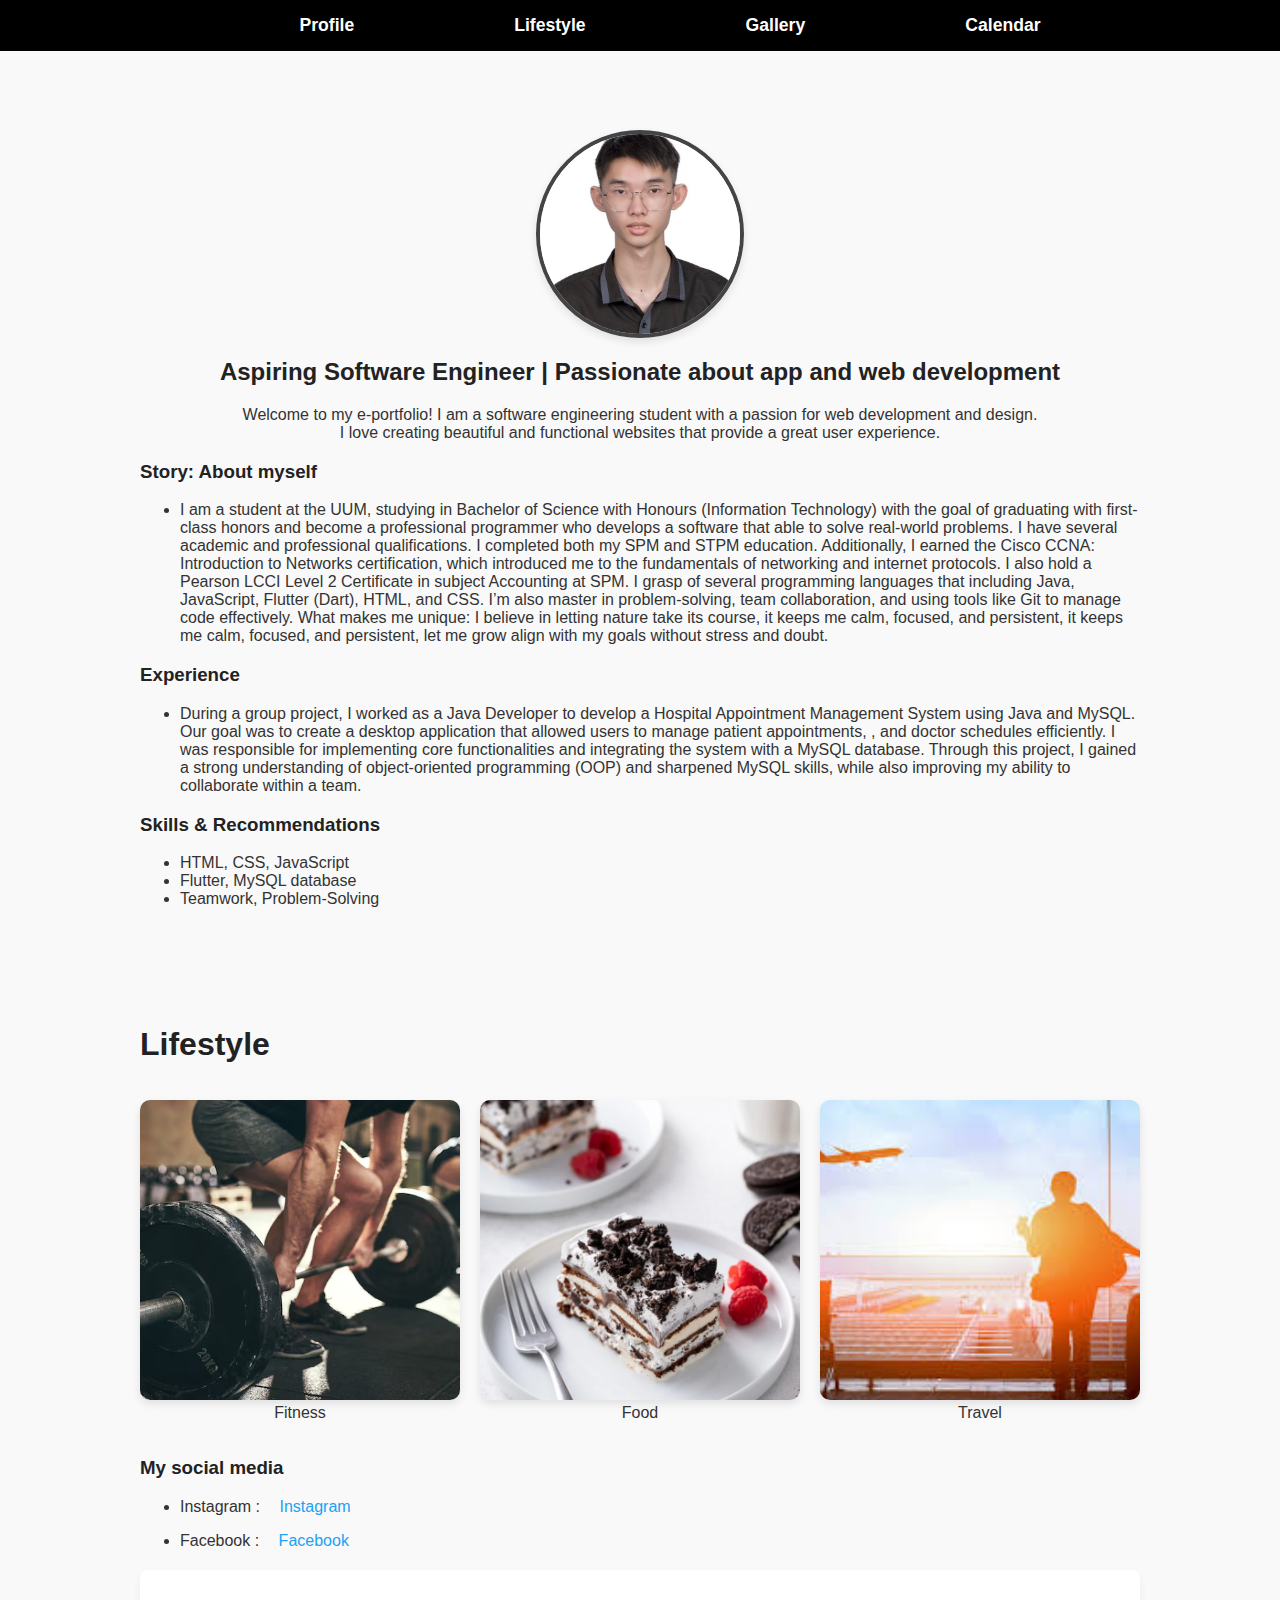
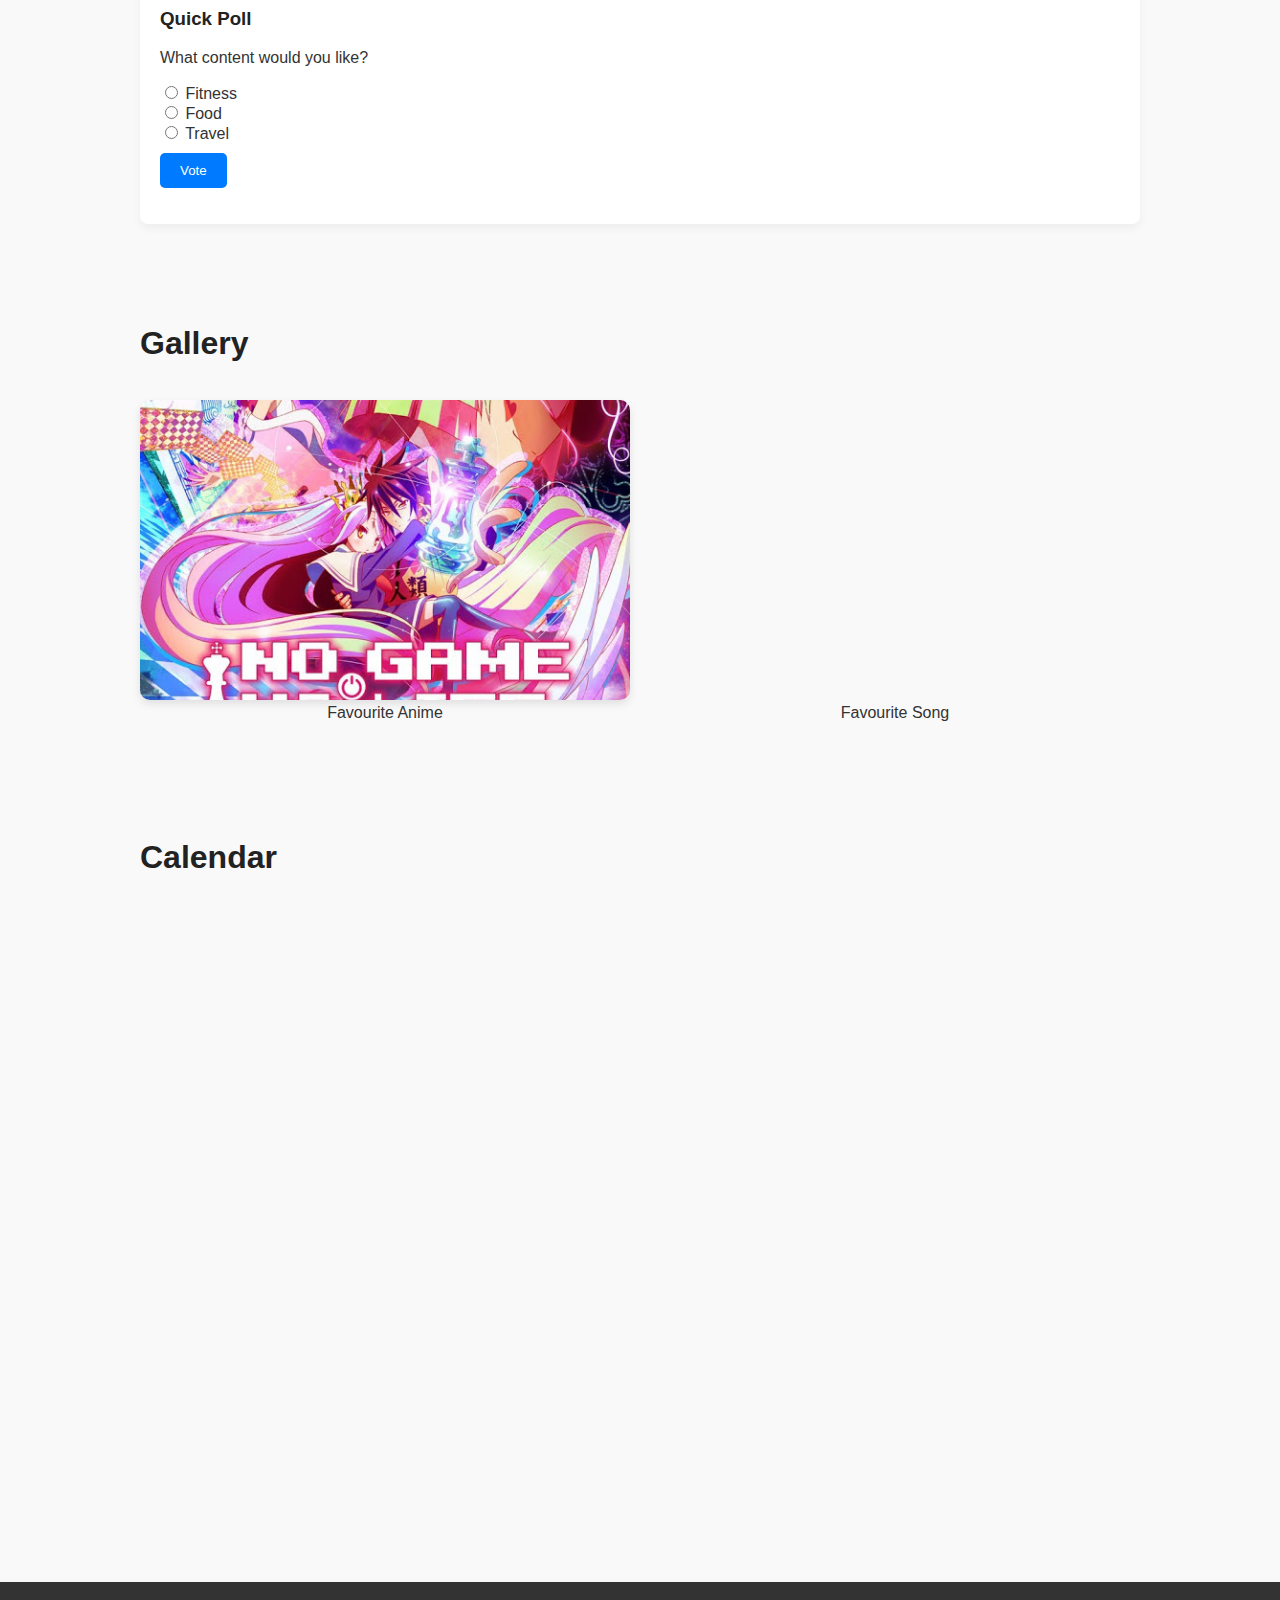
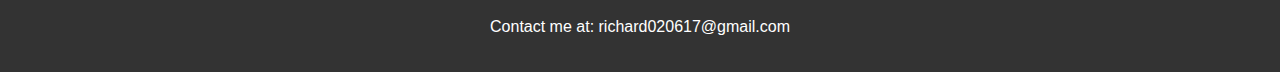
<file: index.html>
<!DOCTYPE html>
<html lang="en">
<head>
    <meta charset="UTF-8" />
    <meta name="viewport" content="width=device-width, initial-scale=1.0"/>
    <title>My E-Portfolio</title>
    <link rel="stylesheet" href="style.css"/>
</head>
<body>
    <nav id="navbar">
        <ul>
            <li><a href="#profile">Profile</a></li>
            <li><a href="#lifestyle">Lifestyle</a></li>
            <li><a href="#gallery">Gallery</a></li>
            <li><a href="#calendar">Calendar</a></li>
        </ul>
    </nav>

    <section id="profile">
        <img src="profile.jpg" alt="Profile Picture" class="profile-pic" />
        <h2 style="text-align: center;">Aspiring Software Engineer | Passionate about app and web development</h2>
        <p style="text-align: center;">Welcome to my e-portfolio! I am a software engineering student with a passion for web development and design.
            <br> I love creating beautiful and functional websites that provide a great user experience.</p>
        <h3>Story: About myself</h3>
        <ul>
            <li>
                <p>I am a student at the UUM, studying in Bachelor of Science with Honours (Information Technology) 
                    with the goal of graduating with first-class honors and become a professional programmer who develops a
                    software that able to solve real-world problems. I have several academic and professional qualifications. 
                    I completed both my SPM and STPM education. Additionally, I earned the Cisco CCNA: Introduction to Networks certification, 
                    which introduced me to the fundamentals of networking and internet protocols. 
                    I also hold a Pearson LCCI Level 2 Certificate in subject Accounting at SPM.
                    I grasp of several programming languages that including 
                    Java, JavaScript, Flutter (Dart), HTML, and CSS. I’m also master in problem-solving, team collaboration, and 
                    using tools like Git to manage code effectively. What makes me unique:  I believe in letting nature take its course, 
                    it keeps me calm, focused, and persistent, it keeps me calm, focused, and persistent, 
                    let me grow align with my goals without stress and doubt.</p>
            </li>
        </ul>
        <h3>Experience</h3>
        <ul>
            <li>
                 <p>During a group project, I worked as a Java Developer to develop a
                    Hospital Appointment Management System using Java and MySQL. 
                    Our goal was to create a desktop application that allowed users to manage patient appointments, 
                    , and doctor schedules efficiently. I was responsible for implementing core functionalities and 
                    integrating the system with a MySQL database. Through this project, I gained a strong understanding 
                    of object-oriented programming (OOP) and sharpened MySQL skills, 
                    while also improving my ability to collaborate within a team.
                </p>
            </li>
        </ul>
        <h3>Skills & Recommendations</h3>
        <ul>
            <li>HTML, CSS, JavaScript</li>
            <li>Flutter, MySQL database</li>
            <li>Teamwork, Problem-Solving</li>
        </ul>
    </section>

    <section id="lifestyle">
        <h1>Lifestyle</h1>
        <div class="lifestyle-gallery">
            <p style="text-align: center;"><img src="fitness.jpg" alt="Fitness" />
                Fitness</p>
            <p style="text-align: center;"><img src="food.jpg" alt="Food" />
                Food</p>
            <p style="text-align: center;"><img src="travel.jpg" alt="Travel" />
                Travel</p>
        </div>
        <h3>My social media</h3>
        <div class="social-media">
            <ul>
                <li>
                    <p>Instagram : <a href="https://www.instagram.com/yrui0617?igsh=eXhjcHNndWZyazhi" target="_blank">Instagram</a></p>
                </li>  
                <li>
                    <p>Facebook : <a href="https://www.facebook.com/richard.tan.54?mibextid=kFxxJD" target="_blank">Facebook</a></p>
                </li>
            </ul>
        </div>
        <div class="interactive">
            <h3>Quick Poll</h3>
            <p>What content would you like?</p>
            <form id="pollForm">
                <input type="radio" name="poll" value="Fitness" /> Fitness<br />
                <input type="radio" name="poll" value="Food" /> Food<br />
                <input type="radio" name="poll" value="Travel" /> Travel<br />

                <button type="button" onclick="submitPoll()">Vote</button>
            </form>
            <p id="pollResult"></p>
        </div>
    </section>

    <section id="gallery">
        <h1>Gallery</h1>
        <div class="gallery">
                
            <p style="text-align: center;"><img src="anime.jpg" alt="" />
            Favourite Anime</p>
            <p style="text-align: center;"><iframe width="300" height="300" src="https://www.youtube.com/embed/KTZ-y85Erus?si=-RRvqCHIJLTywxYg&amp;start=1" title="YouTube video player" frameborder="0" allow="accelerometer; autoplay; clipboard-write; encrypted-media; gyroscope; picture-in-picture; web-share" referrerpolicy="strict-origin-when-cross-origin" allowfullscreen></iframe>
            Favourite Song</p>
        </div>
    </section>

    <section id="calendar">
        <h1>Calendar</h1>
        <div class="calendar-container">
            <iframe src="https://calendar.google.com/calendar/u/0/embed?src=your_calendar_id&ctz=Asia/Kuala_Lumpur" 
                    style="border: 0" width="800" height="600" frameborder="0" scrolling="no"></iframe>
        </div>
    </section>

    <footer>
        <p>Contact me at: richard020617@gmail.com</p>
    </footer>

    <script src="script.js"></script>
</body>
</html>
</file>
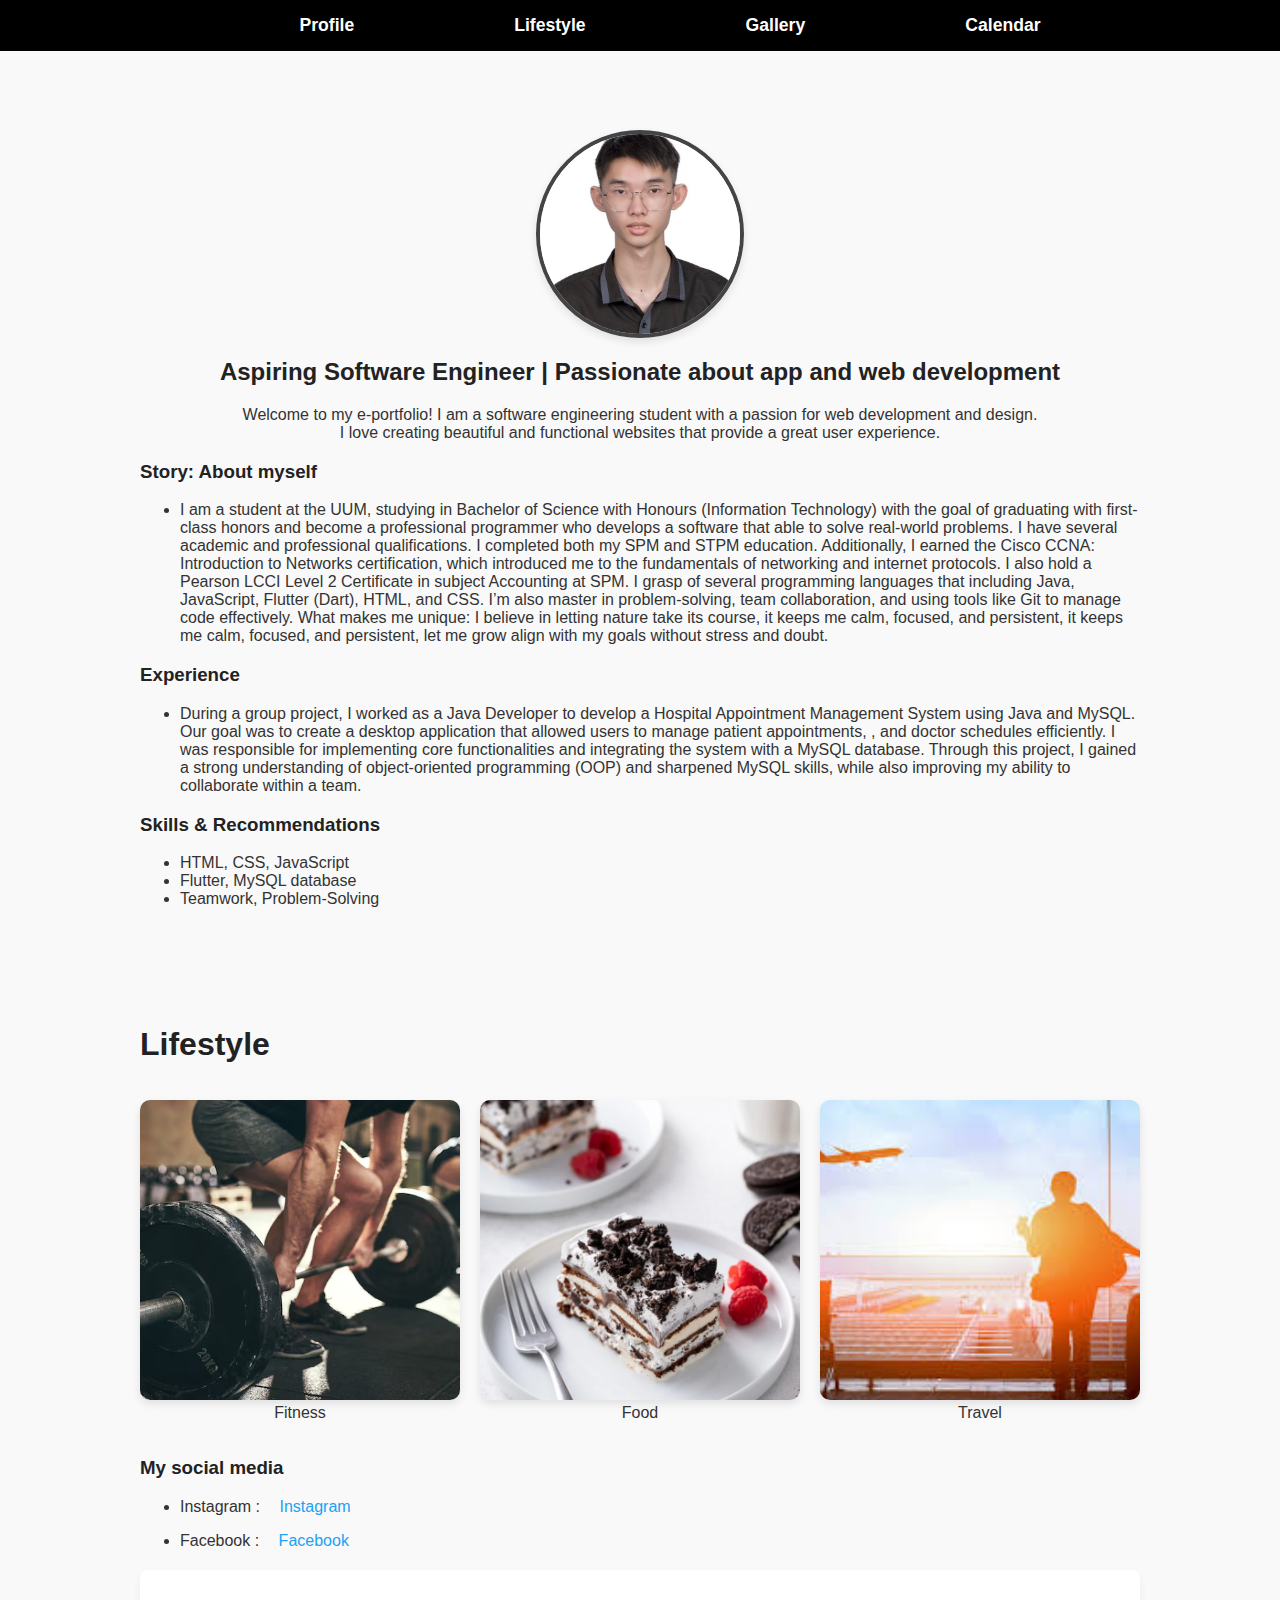
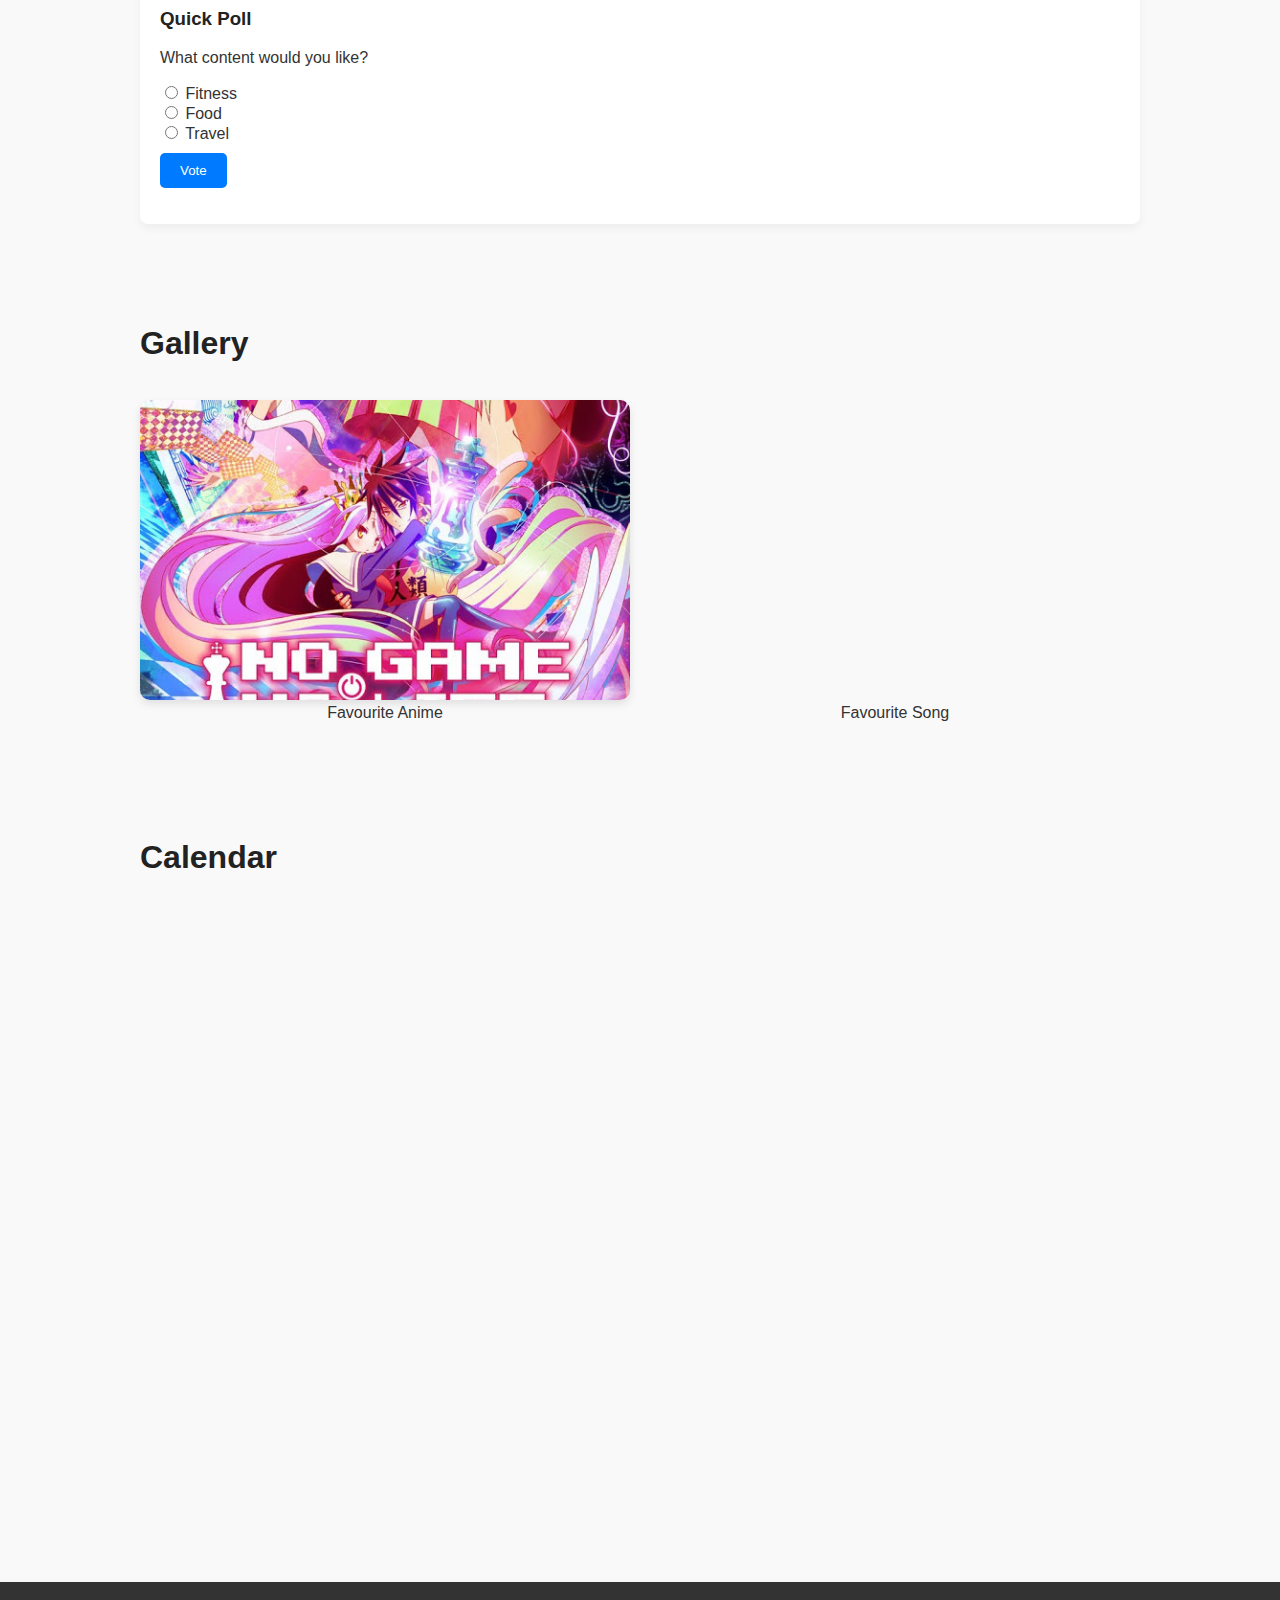
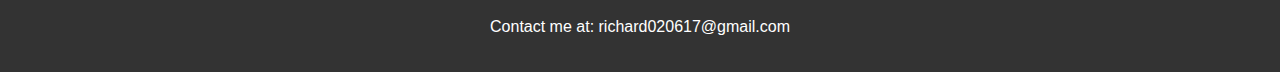
<file: e-portfolio.html>
<!DOCTYPE html>
<html lang="en">
<head>
    <meta charset="UTF-8" />
    <meta name="viewport" content="width=device-width, initial-scale=1.0"/>
    <title>My E-Portfolio</title>
    <link rel="stylesheet" href="style.css"/>
</head>
<body>
    <nav id="navbar">
        <ul>
            <li><a href="#profile">Profile</a></li>
            <li><a href="#lifestyle">Lifestyle</a></li>
            <li><a href="#gallery">Gallery</a></li>
            <li><a href="#calendar">Calendar</a></li>
        </ul>
    </nav>

    <section id="profile">
        <img src="profile.jpg" alt="Profile Picture" class="profile-pic" />
        <h2 style="text-align: center;">Aspiring Software Engineer | Passionate about app and web development</h2>
        <p style="text-align: center;">Welcome to my e-portfolio! I am a software engineering student with a passion for web development and design.
            <br> I love creating beautiful and functional websites that provide a great user experience.</p>
        <h3>Story: About myself</h3>
        <ul>
            <li>
                <p>I am a student at the UUM, studying in Bachelor of Science with Honours (Information Technology) 
                    with the goal of graduating with first-class honors and become a professional programmer who develops a
                    software that able to solve real-world problems. I have several academic and professional qualifications. 
                    I completed both my SPM and STPM education. Additionally, I earned the Cisco CCNA: Introduction to Networks certification, 
                    which introduced me to the fundamentals of networking and internet protocols. 
                    I also hold a Pearson LCCI Level 2 Certificate in subject Accounting at SPM.
                    I grasp of several programming languages that including 
                    Java, JavaScript, Flutter (Dart), HTML, and CSS. I’m also master in problem-solving, team collaboration, and 
                    using tools like Git to manage code effectively. What makes me unique:  I believe in letting nature take its course, 
                    it keeps me calm, focused, and persistent, it keeps me calm, focused, and persistent, 
                    let me grow align with my goals without stress and doubt.</p>
            </li>
        </ul>
        <h3>Experience</h3>
        <ul>
            <li>
                 <p>During a group project, I worked as a Java Developer to develop a
                    Hospital Appointment Management System using Java and MySQL. 
                    Our goal was to create a desktop application that allowed users to manage patient appointments, 
                    , and doctor schedules efficiently. I was responsible for implementing core functionalities and 
                    integrating the system with a MySQL database. Through this project, I gained a strong understanding 
                    of object-oriented programming (OOP) and sharpened MySQL skills, 
                    while also improving my ability to collaborate within a team.
                </p>
            </li>
        </ul>
        <h3>Skills & Recommendations</h3>
        <ul>
            <li>HTML, CSS, JavaScript</li>
            <li>Flutter, MySQL database</li>
            <li>Teamwork, Problem-Solving</li>
        </ul>
    </section>

    <section id="lifestyle">
        <h1>Lifestyle</h1>
        <div class="lifestyle-gallery">
            <p style="text-align: center;"><img src="fitness.jpg" alt="Fitness" />
                Fitness</p>
            <p style="text-align: center;"><img src="food.jpg" alt="Food" />
                Food</p>
            <p style="text-align: center;"><img src="travel.jpg" alt="Travel" />
                Travel</p>
        </div>
        <h3>My social media</h3>
        <div class="social-media">
            <ul>
                <li>
                    <p>Instagram : <a href="https://www.instagram.com/yrui0617?igsh=eXhjcHNndWZyazhi" target="_blank">Instagram</a></p>
                </li>  
                <li>
                    <p>Facebook : <a href="https://www.facebook.com/richard.tan.54?mibextid=kFxxJD" target="_blank">Facebook</a></p>
                </li>
            </ul>
        </div>
        <div class="interactive">
            <h3>Quick Poll</h3>
            <p>What content would you like?</p>
            <form id="pollForm">
                <input type="radio" name="poll" value="Fitness" /> Fitness<br />
                <input type="radio" name="poll" value="Food" /> Food<br />
                <input type="radio" name="poll" value="Travel" /> Travel<br />

                <button type="button" onclick="submitPoll()">Vote</button>
            </form>
            <p id="pollResult"></p>
        </div>
    </section>

    <section id="gallery">
        <h1>Gallery</h1>
        <div class="gallery">
                
            <p style="text-align: center;"><img src="anime.jpg" alt="" />
            Favourite Anime</p>
            <p style="text-align: center;"><iframe width="300" height="300" src="https://www.youtube.com/embed/KTZ-y85Erus?si=-RRvqCHIJLTywxYg&amp;start=1" title="YouTube video player" frameborder="0" allow="accelerometer; autoplay; clipboard-write; encrypted-media; gyroscope; picture-in-picture; web-share" referrerpolicy="strict-origin-when-cross-origin" allowfullscreen></iframe>
            Favourite Song</p>
        </div>
    </section>

    <section id="calendar">
        <h1>Calendar</h1>
        <div class="calendar-container">
            <iframe src="https://calendar.google.com/calendar/embed?src=your_calendar_id&ctz=America/New_York" 
                    style="border: 0" width="800" height="600" frameborder="0" scrolling="no"></iframe>
        </div>
    </section>

    <footer>
        <p>Contact me at: richard020617@gmail.com</p>
    </footer>

    <script src="script.js"></script>
</body>
</html>
</file>
<file: style.css>
body {
    margin: 0;
    font-family: 'Segoe UI', Tahoma, Geneva, Verdana, sans-serif;
    background: #f9f9f9;
    color: #333;
    padding-top: 70px;
}
nav {
    background: #333;
    padding: 1rem;
    position: sticky;
    top: 0;
    z-index: 1000;
}
nav ul {
    list-style: none;
    margin: 0;
    padding: 0;
    display: flex;
    justify-content: center;
}
nav ul li {
    margin: 0 60px;
}
nav ul li a {
    color: #fff;
    text-decoration: none;
    font-weight: bold;
}
section {
    padding: 40px 20px;
    max-width: 1000px;
    margin: auto;
}
h1, h2, h3 {
    color: #222;
}
.profile-pic {
    width: 200px;
    height: 200px;
    border-radius: 100%;
    object-fit: cover; 
    display: block;
    margin: 20px auto;
    border: 4px solid #444;
}
.lifestyle-gallery, .gallery {
    display: grid;
    grid-template-columns: repeat(auto-fit, minmax(250px, 1fr));
    gap: 20px;
}
img {
    width: 100%;
    height: 300px;
    object-fit: cover;
    border-radius: 10px;
    box-shadow: 0 4px 8px rgba(0, 0, 0, 0.1);
}
iframe {
    border-radius: 10px;
    width: 100%;
}
.social-media a {
    margin: 0 15px;
    text-decoration: none;
    color: #1da1f2;
}
.interactive {
    background: #fff;
    padding: 20px;
    border-radius: 8px;
    box-shadow: 0 4px 10px rgba(0, 0, 0, 0.05);
    margin-top: 20px;
}
button {
    margin-top: 10px;
    padding: 10px 20px;
    background: #007bff;
    color: white;
    border: none;
    border-radius: 5px;
    cursor: pointer;
}
button:hover {
    background: #0056b3;
}
footer {
    text-align: center;
    padding: 20px;
    background: #333;
    color: #fff;
    margin-top: 40px;
}
#navbar {
  position: fixed;
  top: 0;
  left: 0;
  width: 100%;
  background-color: black;
  padding: 15px 30px;
  z-index: 999;
  transition: background-color 0.3s ease;
}

#navbar ul {
  list-style: none;
  display: flex;
  justify-content: center;
  gap: 40px;
  margin: 0;
  padding: 0;
}

#navbar a {
  text-decoration: none;
  color: white;
  font-weight: bold;
  font-size: 1.1rem;
}

#navbar a:hover {
  color: #4caf50;
}
</file>
